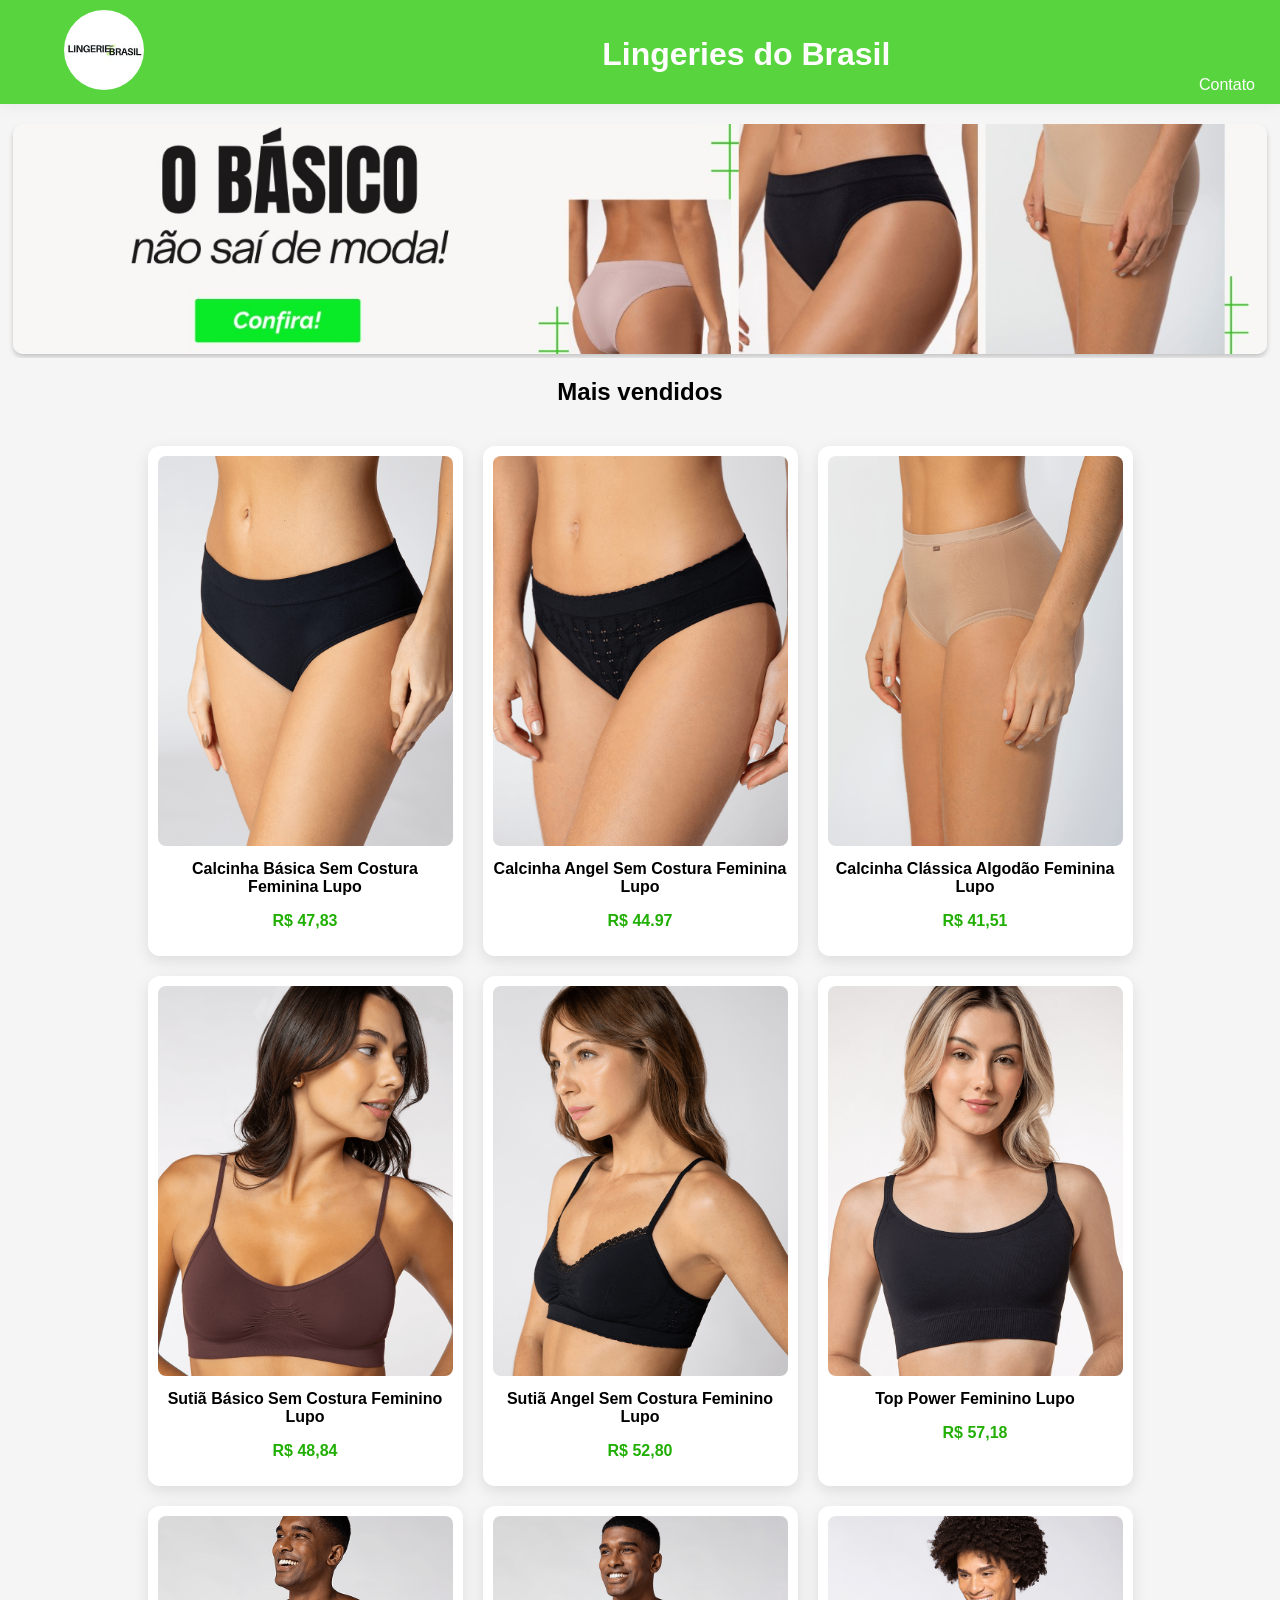
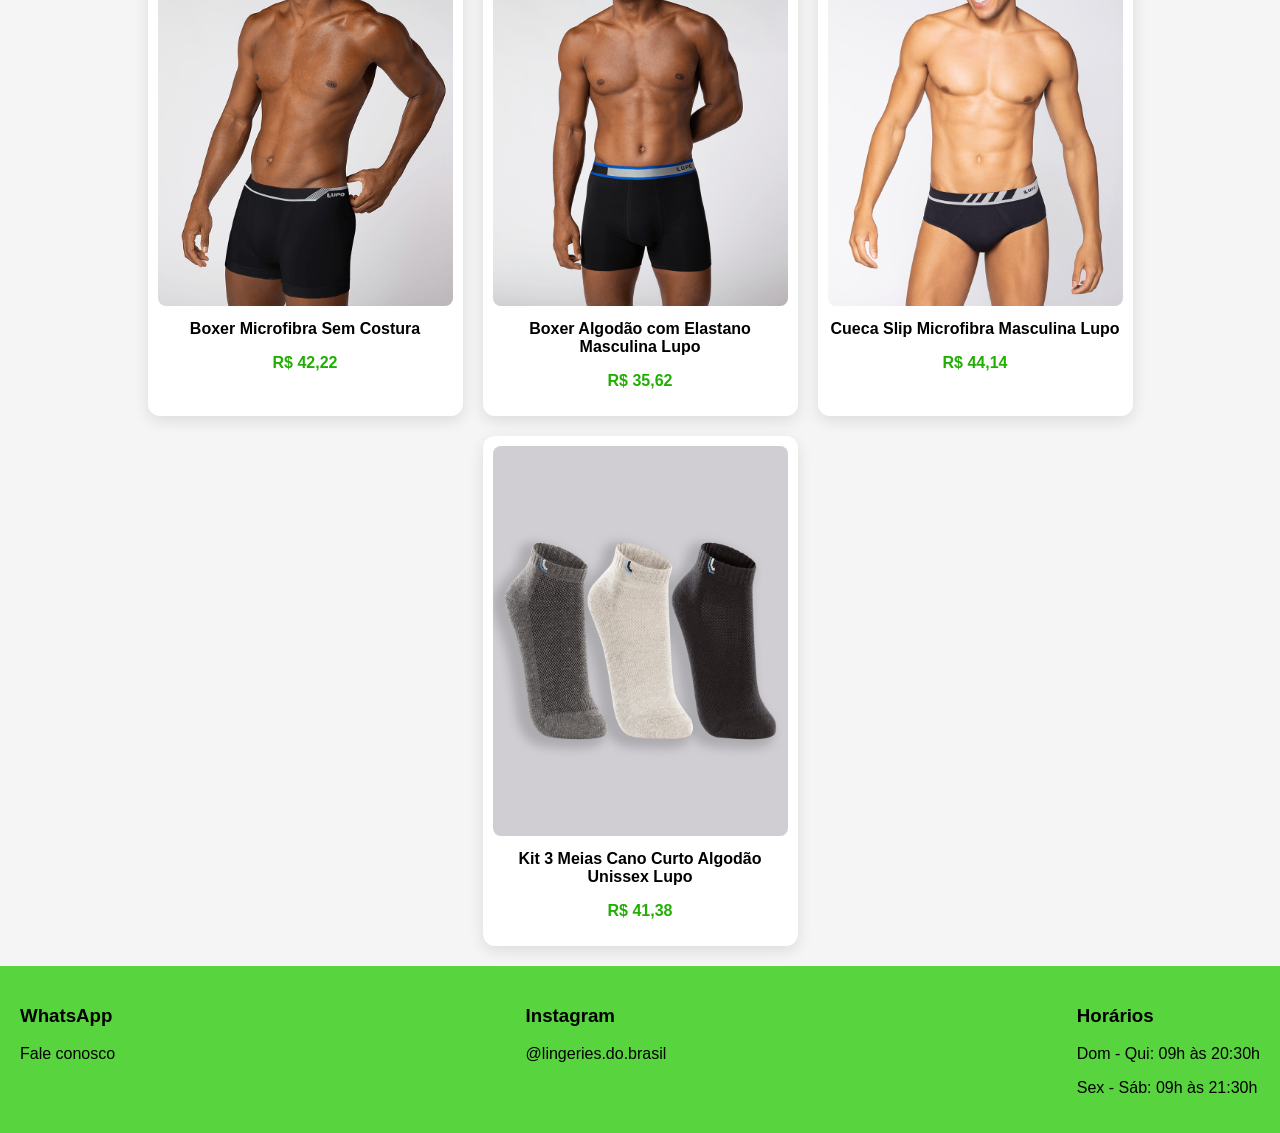
<file: index.html>
<!DOCTYPE html>
<html>
<head>
  <title>Lingeries do Brasil</title>
  <link rel="stylesheet" href="style.css">
  <meta name="viewport" content="width=device-width, initial-scale=1.0">
</head>
<body>

 

<header>
  <a href="index.html">
    <div class="logo">
      <img src="logo.jpg" alt="Logo da loja">
  </a>
    </div>

    <h1 class="nome">Lingeries do Brasil</h1>

    <nav class="menu">
      <a href="#contato">Contato</a>
      
    </nav>

</header>

<section class="banner">
  <img src="banner1.jpeg" alt="Banner da loja">
</section>

<h2 class="texto">Mais vendidos</h2>

<div id="produtos"></div>

<section class="produtos">

  <!-- Produto 1 -->
  
  <div class="produto">
    <a href="produto1.html">
    <img src="calcinha básica.png">
    <h3>Calcinha Básica Sem Costura Feminina Lupo</h3>
    <p>R$ 47,83</p> </a>
  </div>

  <div class="produto">
    <a href="produto2.html">
    <img src="calcinha angel.png">
    <h3>Calcinha Angel Sem Costura Feminina Lupo</h3>
    <p>R$ 44.97</p></a>
  </div>

  <div class="produto">
    <a href="produto3.html">
    <img src="calciinha algodção.png">
    <h3>Calcinha Clássica Algodão Feminina Lupo</h3>
    <p>R$ 41,51</p></a>
  </div>

  <div class="produto">
    <a href="produto4.html">
    <img src="top basico.png">
    <h3>Sutiã Básico Sem Costura Feminino Lupo</h3>
    <p>R$ 48,84</p></a>
  </div>

  <div class="produto">
    <a href="produto5.html">
    <img src="top angel.png">
    <h3>Sutiã Angel Sem Costura Feminino Lupo</h3>
    <p>R$ 52,80</p></a>
  </div>

  <div class="produto">
    <a href="produto6.html">
    <img src="top power.png">
    <h3>Top Power Feminino Lupo</h3>
    <p>R$ 57,18</p> </a>
  </div>

  <div class="produto">
    <a href="produto7.html">
    <img src="cueca box microf.png">
    <h3>Boxer Microfibra Sem Costura</h3>
    <p>R$ 42,22</p></a>
  </div>

  <div class="produto">
    <a href="produto8.html">
    <img src="cueca algodão.png">
    <h3>Boxer Algodão com Elastano Masculina Lupo</h3>
    <p>R$ 35,62</p></a>
  </div>

  <div class="produto">
    <a href="produto9.html">
    <img src="cueca slip.png">
    <h3>Cueca Slip Microfibra Masculina Lupo</h3>
    <p>R$ 44,14</p></a>
  </div>

  <div class="produto">
    <a href="produto10.html">
    <img src="Meia.png">
    <h3>Kit 3 Meias Cano Curto Algodão Unissex Lupo</h3>
    <p>R$ 41,38</p></a>
  </div>

</section>


<script>
async function carregarProdutos() {
  const res = await fetch('http://localhost:3000/produtos');
  const produtos = await res.json();

  document.getElementById('produtos').innerHTML = produtos.map(p => `
    <div>
      <h3>${p.nome}</h3>
      <img src="${p.imagem}" width="100" />
      <p>R$ ${p.preco}</p>
    </div>
  `).join('');
}

async function addProduto() {
  await fetch('http://localhost:3000/produtos', {
    method: 'POST',
    headers: { 'Content-Type': 'application/json' },
    body: JSON.stringify({
      nome: document.getElementById('nome').value,
      preco: document.getElementById('preco').value,
      imagem: document.getElementById('imagem').value
    })
  });

  carregarProdutos();
}

async function comprar() {
  const metodo = document.getElementById('pagamento').value;

  const res = await fetch('http://localhost:3000/pedido', {
    method: 'POST',
    headers: { 'Content-Type': 'application/json' },
    body: JSON.stringify({ total: 100, metodo_pagamento: metodo })
  });

  const data = await res.json();

  if (data.pix_qrcode) {
    document.getElementById('resultado').innerHTML = `<img src="${data.pix_qrcode}" />`;
  } else if (data.boleto_link) {
    document.getElementById('resultado').innerHTML = `<a href="${data.boleto_link}" target="_blank">Gerar Boleto</a>`;
  }
}

carregarProdutos();
</script>

</body>

<footer class="footer">

  <div class="footer-container">

    <!-- WhatsApp -->
    <div class="footer-box" id="contato">
      <h3>WhatsApp</h3>
      <a href=" https://wa.me/558197153960" target="_blank">
        Fale conosco
      </a>
    </div>

    <!-- Instagram -->
    <div class="footer-box">
      <h3>Instagram</h3>
      <a href="https://www.instagram.com/lingeries.do.brasil?utm_source=ig_web_button_share_sheet&igsh=ZDNlZDc0MzIxNw==" target="_blank">
        @lingeries.do.brasil
      </a>
    </div>

    <!-- Horário -->
    <div class="footer-box">
      <h3>Horários</h3>
      <p>Dom - Qui: 09h às 20:30h</p>
      <p>Sex - Sáb: 09h às 21:30h</p>
    </div>

  </div>

  

</footer>
</html>
</file>
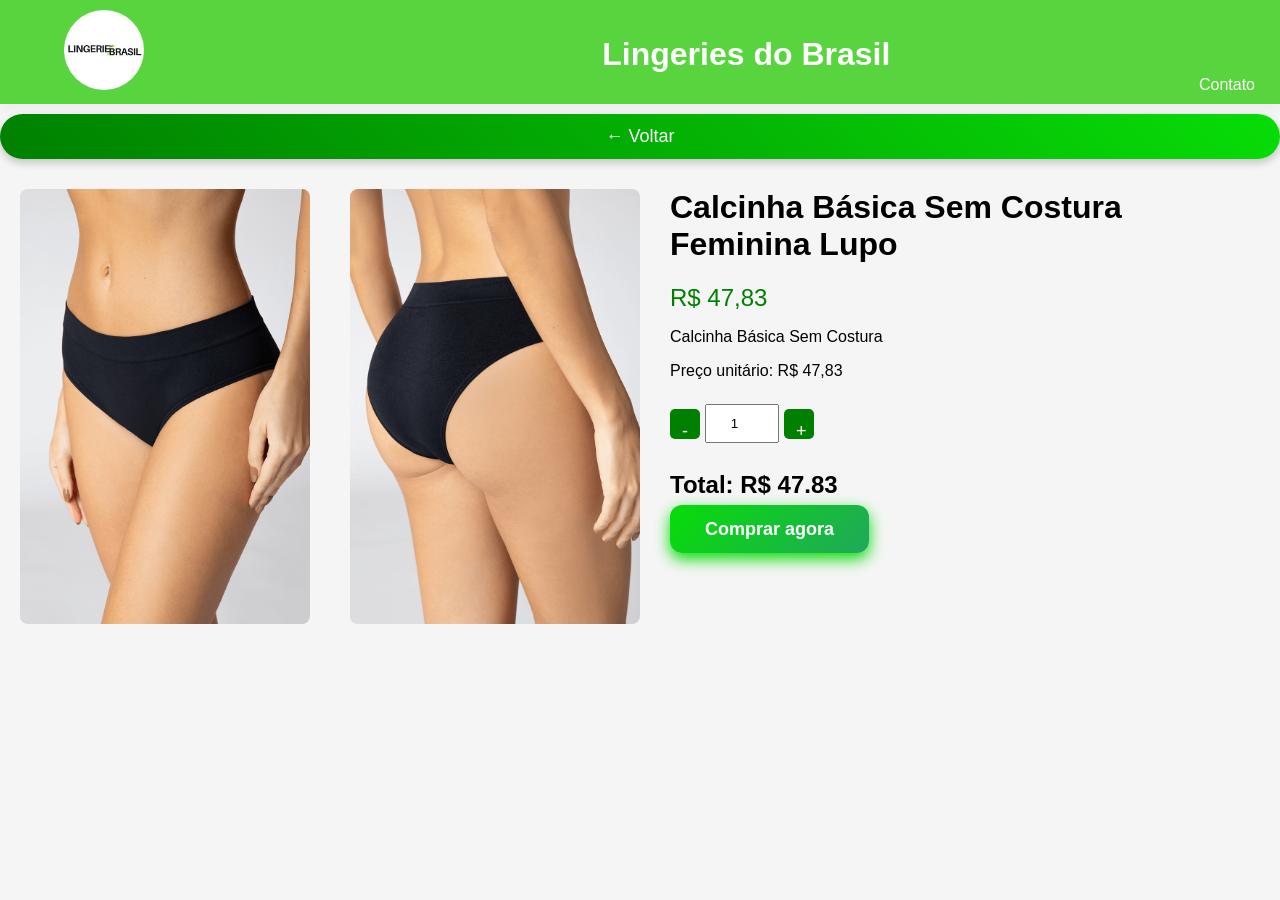
<file: produto1.html>
<!DOCTYPE html>
<html>
<head>
  <title>Lingeries do Brasil</title>
  <link rel="stylesheet" href="style.css">
  <meta name="viewport" content="width=device-width, initial-scale=1.0">
</head>
<body>

<header>
  <a href="index.html">
    <div class="logo">
      <img src="logo.jpg" alt="Logo da loja">
  </a>
    </div>

    <h1 class="nome">Lingeries do Brasil</h1>

    <nav class="menu">
      <a href="#contato">Contato</a>
    </nav>

</header>
<button onclick="history.back()" class="btn-voltar">
    ← Voltar
</button>
<body class="paginaprodutos">

<div class="container">

  <!-- IMAGENS -->
  <div class="imagens">
    <img src="calcinha básica.png" id="imgPrincipal">
    <br><br>
    <img src="calcinha básica trás.png" onclick="trocarImg(this.src)">
  </div>

  <!-- INFORMAÇÕES -->
  <div class="info">
    <h1>Calcinha Básica Sem Costura Feminina Lupo</h1>
    <p class="preco">R$ 47,83</p>

    <p>Calcinha Básica Sem Costura</p>

<p>Preço unitário: R$ <span id="preco">47,83</span></p>

<div class="quantidade">
  <button onclick="diminuir()">-</button>
  <input type="number" id="qtd" value="1" min="1" oninput="atualizarTotal()">
  <button onclick="aumentar()">+</button>
</div>

<h2>Total: R$ <span id="total">47,83</span></h2>

<a href=" https://wa.me/558197153960" target="_blank" class="botaocomprar">Comprar agora
      </a>


  </div>

</div>

<script>

// trocar imagem
function trocarImg(src) {
  document.getElementById("imgPrincipal").src = src;
}



let preco = 47.83;

function atualizarTotal() {
  let qtd = parseInt(document.getElementById("qtd").value) || 1;
  let total = preco * qtd;

  document.getElementById("total").innerText = total.toFixed(2);
}

function aumentar() {
  let qtd = document.getElementById("qtd");
  qtd.value = parseInt(qtd.value) + 1;
  atualizarTotal();
}

function diminuir() {
  let qtd = document.getElementById("qtd");
  if (qtd.value > 1) {
    qtd.value = parseInt(qtd.value) - 1;
    atualizarTotal();
  }
}

// inicializa valor correto
atualizarTotal();

</script>



</body>
</file>
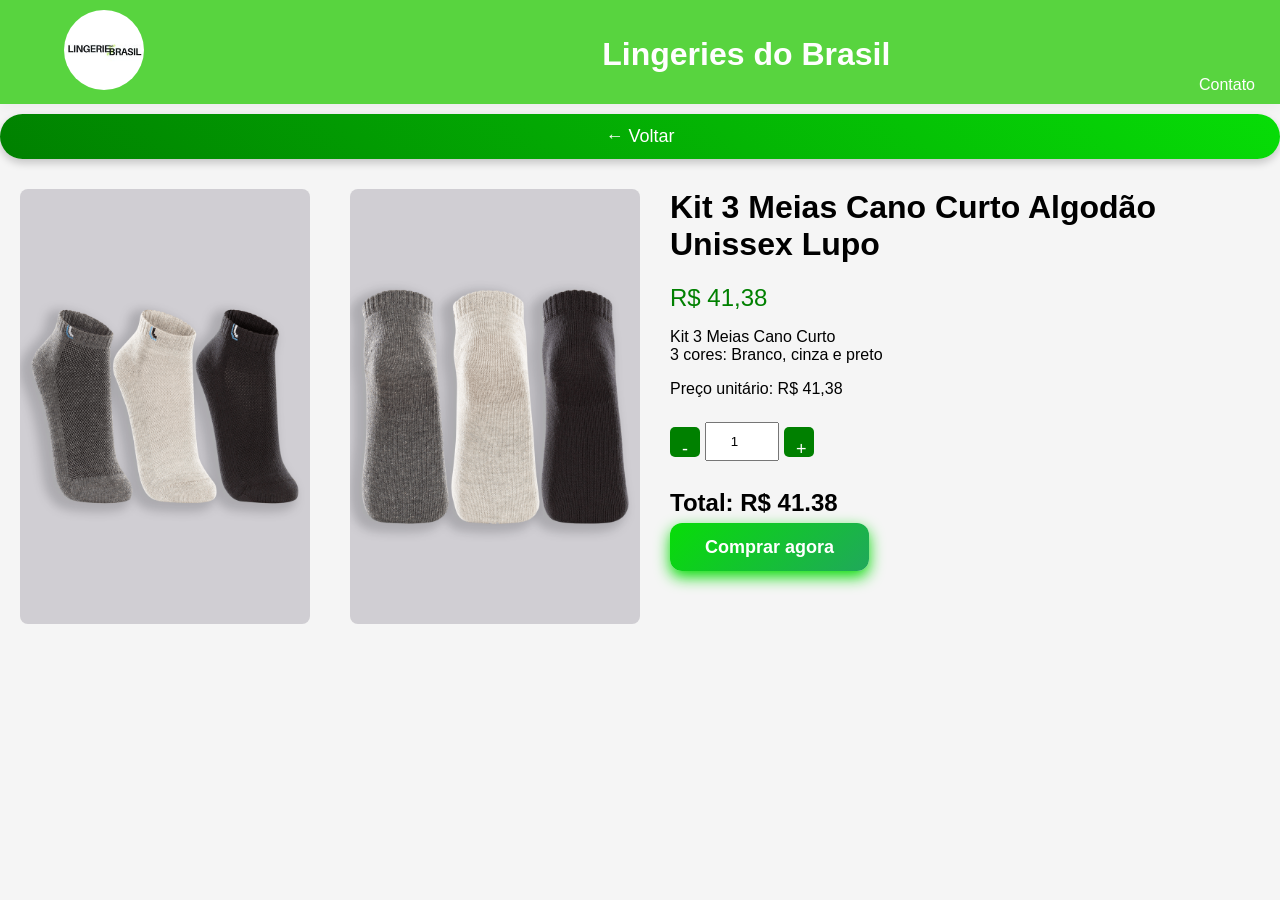
<file: produto10.html>
<!DOCTYPE html>
<html>
<head>
  <title>Lingeries do Brasil</title>
  <link rel="stylesheet" href="style.css">
  <meta name="viewport" content="width=device-width, initial-scale=1.0">
</head>
<body>

<header>
  <a href="index.html">
    <div class="logo">
      <img src="logo.jpg" alt="Logo da loja">
  </a>
    </div>

    <h1 class="nome">Lingeries do Brasil</h1>

    <nav class="menu">
      <a href="#contato">Contato</a>
    </nav>

</header>
<button onclick="history.back()" class="btn-voltar">
    ← Voltar
</button>
<body class="paginaprodutos">

<div class="container">

  <!-- IMAGENS -->
  <div class="imagens">
    <img src="Meia.png" id="imgPrincipal">
    <br><br>
    <img src="meia tras.png" onclick="trocarImg(this.src)">
  </div>

  <!-- INFORMAÇÕES -->
  <div class="info">
    <h1>Kit 3 Meias Cano Curto Algodão Unissex Lupo</h1>
    <p class="preco">R$ 41,38</p>

    <p>Kit 3 Meias Cano Curto<br>
        3 cores: Branco, cinza e preto </p>

    <p>Preço unitário: R$ <span id="preco">41,38</span></p>

<div class="quantidade">
  <button onclick="diminuir()">-</button>
  <input type="number" id="qtd" value="1" min="1" oninput="atualizarTotal()">
  <button onclick="aumentar()">+</button>
</div>

<h2>Total: R$ <span id="total">41,38</span></h2>

   <a href=" https://wa.me/558197153960" target="_blank" class="botaocomprar">Comprar agora
      </a>

  </div>

</div>

<script>
// trocar imagem
function trocarImg(src) {
  document.getElementById("imgPrincipal").src = src;
}

let preco = 41.38;

function atualizarTotal() {
  let qtd = parseInt(document.getElementById("qtd").value) || 1;
  let total = preco * qtd;

  document.getElementById("total").innerText = total.toFixed(2);
}

function aumentar() {
  let qtd = document.getElementById("qtd");
  qtd.value = parseInt(qtd.value) + 1;
  atualizarTotal();
}

function diminuir() {
  let qtd = document.getElementById("qtd");
  if (qtd.value > 1) {
    qtd.value = parseInt(qtd.value) - 1;
    atualizarTotal();
  }
}

function comprar() {
  let quantidade = parseInt(document.getElementById("qtd").value);

  let produto = {
    nome: "Kit 3 Meias Cano Curto Algodão Unissex Lupo",
    preco: preco,
    quantidade: quantidade
  };

  localStorage.setItem("produto", JSON.stringify(produto));
  window.location.href = "finalizarvenda.html";
}

// inicializa valor correto
atualizarTotal();

</script>



</body>
</file>
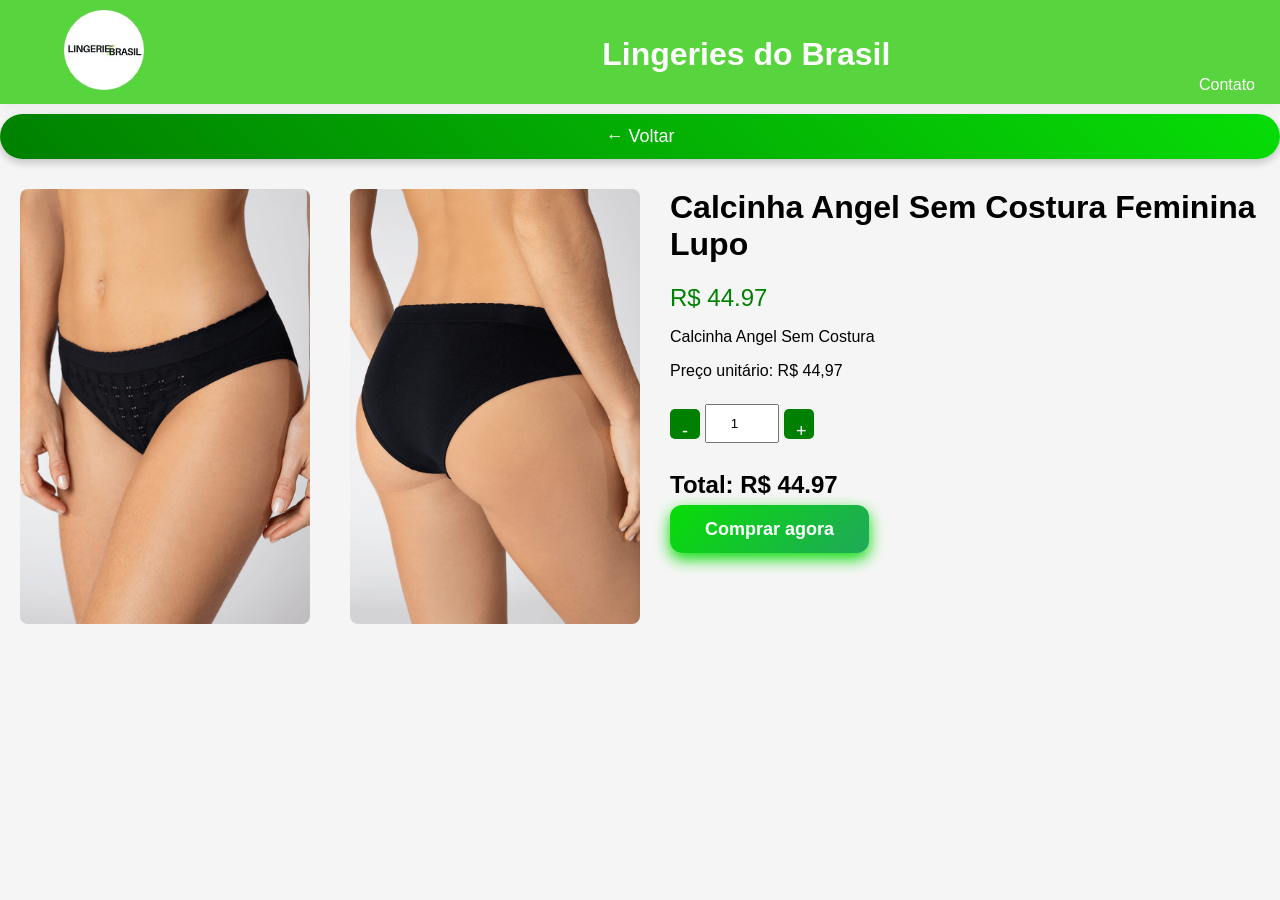
<file: produto2.html>
<!DOCTYPE html>
<html>
<head>
  <title>Lingeries do Brasil</title>
  <link rel="stylesheet" href="style.css">
  <meta name="viewport" content="width=device-width, initial-scale=1.0">
</head>
<body>

<header>
  <a href="index.html">
    <div class="logo">
      <img src="logo.jpg" alt="Logo da loja">
  </a>
    </div>

    <h1 class="nome">Lingeries do Brasil</h1>

    <nav class="menu">
      <a href="#contato">Contato</a>
    </nav>

</header>
<button onclick="history.back()" class="btn-voltar">
    ← Voltar
</button>
<body class="paginaprodutos">

<div class="container">

  <!-- IMAGENS -->
  <div class="imagens">
    <img src="calcinha angel.png" id="imgPrincipal">
    <br><br>
    <img src="calcinha angel tras.png" onclick="trocarImg(this.src)">
  </div>

  <!-- INFORMAÇÕES -->
  <div class="info">
    <h1>Calcinha Angel Sem Costura Feminina Lupo</h1>
    <p class="preco">R$ 44.97</p>

    <p>Calcinha Angel Sem Costura</p>

  <p>Preço unitário: R$ <span id="preco">44,97</span></p>

<div class="quantidade">
  <button onclick="diminuir()">-</button>
  <input type="number" id="qtd" value="1" min="1" oninput="atualizarTotal()">
  <button onclick="aumentar()">+</button>
</div>

<h2>Total: R$ <span id="total">44,97</span></h2>

    <a href=" https://wa.me/558197153960" target="_blank" class="botaocomprar">Comprar agora
      </a>
    

  </div>

</div>

<script>
// trocar imagem
function trocarImg(src) {
  document.getElementById("imgPrincipal").src = src;
}



let preco = 44.97;

function atualizarTotal() {
  let qtd = parseInt(document.getElementById("qtd").value) || 1;
  let total = preco * qtd;

  document.getElementById("total").innerText = total.toFixed(2);
}

function aumentar() {
  let qtd = document.getElementById("qtd");
  qtd.value = parseInt(qtd.value) + 1;
  atualizarTotal();
}

function diminuir() {
  let qtd = document.getElementById("qtd");
  if (qtd.value > 1) {
    qtd.value = parseInt(qtd.value) - 1;
    atualizarTotal();
  }
}


// inicializa valor correto
atualizarTotal();

</script>
</body>
</file>
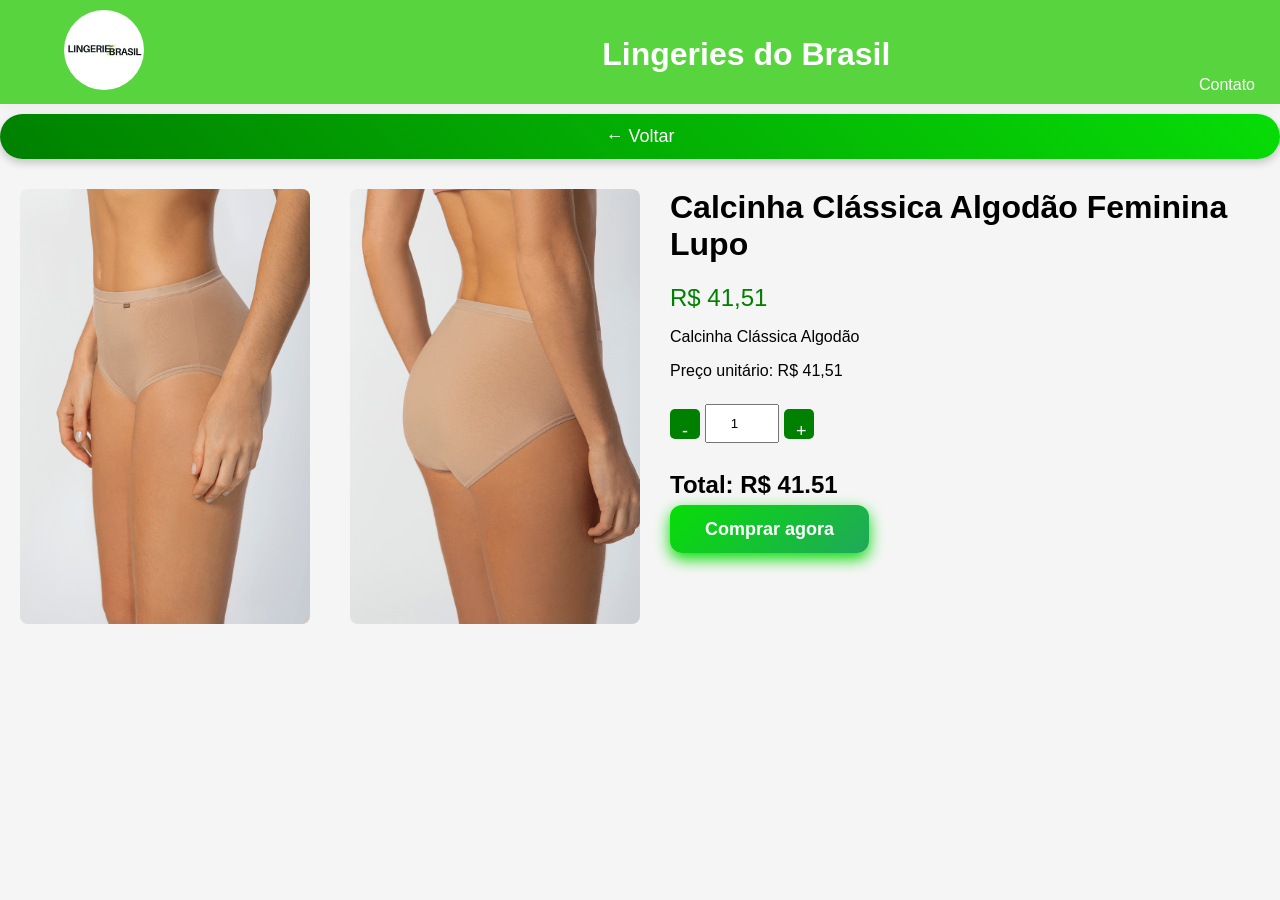
<file: produto3.html>
<!DOCTYPE html>
<html>
<head>
  <title>Lingeries do Brasil</title>
  <link rel="stylesheet" href="style.css">
  <meta name="viewport" content="width=device-width, initial-scale=1.0">
</head>
<body>

<header>
  <a href="index.html">
    <div class="logo">
      <img src="logo.jpg" alt="Logo da loja">
  </a>
    </div>

    <h1 class="nome">Lingeries do Brasil</h1>

    <nav class="menu">
      <a href="#contato">Contato</a>
    </nav>

</header>
<button onclick="history.back()" class="btn-voltar">
    ← Voltar
</button>
<body class="paginaprodutos">

<div class="container">

  <!-- IMAGENS -->
  <div class="imagens">
    <img src="calciinha algodção.png" id="imgPrincipal">
    <br><br>
    <img src="calcinha tras algodão.png" onclick="trocarImg(this.src)">
  </div>

  <!-- INFORMAÇÕES -->
  <div class="info">
    <h1>Calcinha Clássica Algodão Feminina Lupo</h1>
    <p class="preco">R$ 41,51</p>

    <p>Calcinha Clássica Algodão </p>


<p>Preço unitário: R$ <span id="preco">41,51</span></p>

<div class="quantidade">
  <button onclick="diminuir()">-</button>
  <input type="number" id="qtd" value="1" min="1" oninput="atualizarTotal()">
  <button onclick="aumentar()">+</button>
</div>

<h2>Total: R$ <span id="total">41,51</span></h2>

   <a href=" https://wa.me/558197153960" target="_blank" class="botaocomprar">Comprar agora
      </a>

  

  </div>

</div>

<script>
// trocar imagem
function trocarImg(src) {
  document.getElementById("imgPrincipal").src = src;
}





let preco = 41.51;

function atualizarTotal() {
  let qtd = parseInt(document.getElementById("qtd").value) || 1;
  let total = preco * qtd;

  document.getElementById("total").innerText = total.toFixed(2);
}

function aumentar() {
  let qtd = document.getElementById("qtd");
  qtd.value = parseInt(qtd.value) + 1;
  atualizarTotal();
}

function diminuir() {
  let qtd = document.getElementById("qtd");
  if (qtd.value > 1) {
    qtd.value = parseInt(qtd.value) - 1;
    atualizarTotal();
  }
}

// inicializa valor correto
atualizarTotal();


</script>

</script>



</body>
</file>
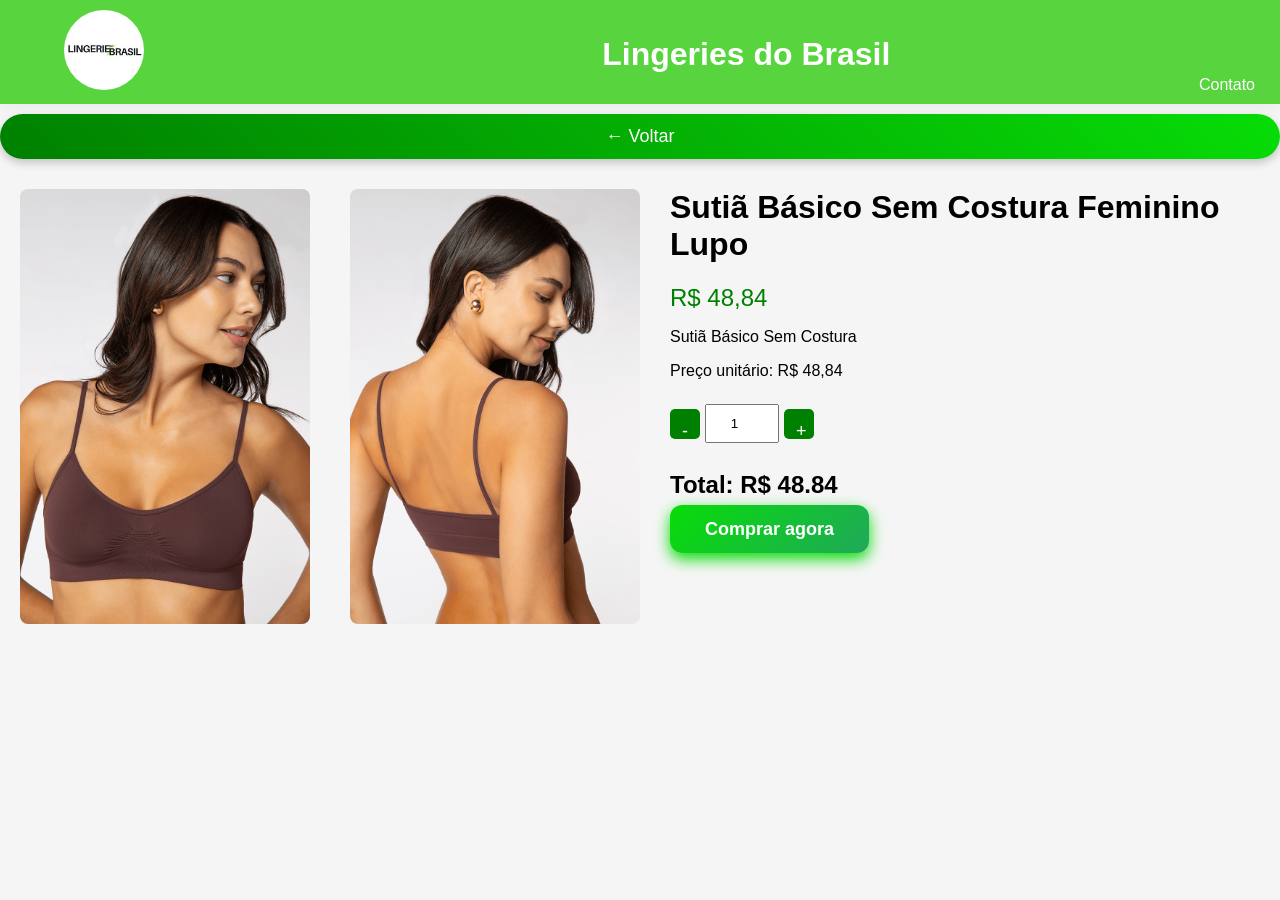
<file: produto4.html>
<!DOCTYPE html>
<html>
<head>
  <title>Lingeries do Brasil</title>
  <link rel="stylesheet" href="style.css">
  <meta name="viewport" content="width=device-width, initial-scale=1.0">
</head>
<body>

<header>
  <a href="index.html">
    <div class="logo">
      <img src="logo.jpg" alt="Logo da loja">
  </a>
    </div>

    <h1 class="nome">Lingeries do Brasil</h1>

    <nav class="menu">
      <a href="#contato">Contato</a>
    </nav>

</header>
<button onclick="history.back()" class="btn-voltar">
    ← Voltar
</button>
<body class="paginaprodutos">

<div class="container">

  <!-- IMAGENS -->
  <div class="imagens">
    <img src="top basico.png" id="imgPrincipal">
    <br><br>
    <img src="top basico tras.png" onclick="trocarImg(this.src)">
  </div>

  <!-- INFORMAÇÕES -->
  <div class="info">
    <h1>Sutiã Básico Sem Costura Feminino Lupo</h1>
    <p class="preco">R$ 48,84</p>

    <p>Sutiã Básico Sem Costura </p>

    <p>Preço unitário: R$ <span id="preco">48,84</span></p>

<div class="quantidade">
  <button onclick="diminuir()">-</button>
  <input type="number" id="qtd" value="1" min="1" oninput="atualizarTotal()">
  <button onclick="aumentar()">+</button>
</div>

<h2>Total: R$ <span id="total">48,84</span></h2>

   <a href=" https://wa.me/558197153960" target="_blank" class="botaocomprar">Comprar agora
      </a>
   
  </div>

</div>

<script>
// trocar imagem
function trocarImg(src) {
  document.getElementById("imgPrincipal").src = src;
}

let preco = 48.84;

function atualizarTotal() {
  let qtd = parseInt(document.getElementById("qtd").value) || 1;
  let total = preco * qtd;

  document.getElementById("total").innerText = total.toFixed(2);
}

function aumentar() {
  let qtd = document.getElementById("qtd");
  qtd.value = parseInt(qtd.value) + 1;
  atualizarTotal();
}

function diminuir() {
  let qtd = document.getElementById("qtd");
  if (qtd.value > 1) {
    qtd.value = parseInt(qtd.value) - 1;
    atualizarTotal();
  }
}

// inicializa valor correto
atualizarTotal();

</script>



</body>
</file>
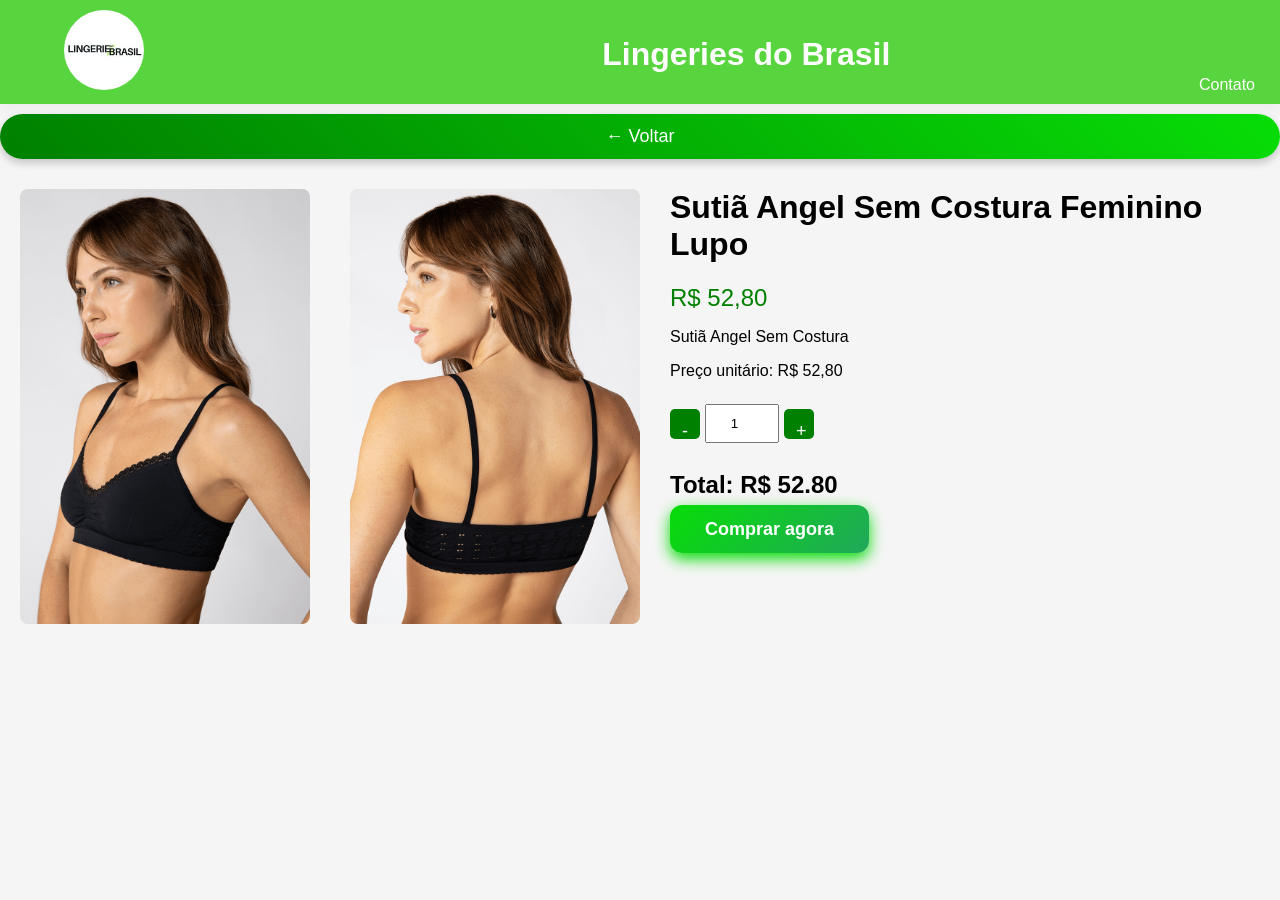
<file: produto5.html>
<!DOCTYPE html>
<html>
<head>
  <title>Lingeries do Brasil</title>
  <link rel="stylesheet" href="style.css">
  <meta name="viewport" content="width=device-width, initial-scale=1.0">
</head>
<body>

<header>
  <a href="index.html">
    <div class="logo">
      <img src="logo.jpg" alt="Logo da loja">
  </a>
    </div>

    <h1 class="nome">Lingeries do Brasil</h1>

    <nav class="menu">
      <a href="#contato">Contato</a>
    </nav>

</header>
<button onclick="history.back()" class="btn-voltar">
    ← Voltar
</button>
<body class="paginaprodutos">

<div class="container">

  <!-- IMAGENS -->
  <div class="imagens">
    <img src="top angel.png" id="imgPrincipal">
    <br><br>
    <img src="top angel tras.png" onclick="trocarImg(this.src)">
  </div>

  <!-- INFORMAÇÕES -->
  <div class="info">
    <h1>Sutiã Angel Sem Costura Feminino Lupo</h1>
    <p class="preco">R$ 52,80</p>

    <p>Sutiã Angel Sem Costura </p>



   <p>Preço unitário: R$ <span id="preco">52,80</span></p>

<div class="quantidade">
  <button onclick="diminuir()">-</button>
  <input type="number" id="qtd" value="1" min="1" oninput="atualizarTotal()">
  <button onclick="aumentar()">+</button>
</div>

<h2>Total: R$ <span id="total">52,80</span></h2>

   <a href=" https://wa.me/558197153960" target="_blank" class="botaocomprar">Comprar agora
      </a>

  </div>

</div>

<script>
// trocar imagem
function trocarImg(src) {
  document.getElementById("imgPrincipal").src = src;
}


let preco = 52.80;

function atualizarTotal() {
  let qtd = parseInt(document.getElementById("qtd").value) || 1;
  let total = preco * qtd;

  document.getElementById("total").innerText = total.toFixed(2);
}

function aumentar() {
  let qtd = document.getElementById("qtd");
  qtd.value = parseInt(qtd.value) + 1;
  atualizarTotal();
}

function diminuir() {
  let qtd = document.getElementById("qtd");
  if (qtd.value > 1) {
    qtd.value = parseInt(qtd.value) - 1;
    atualizarTotal();
  }
}


// inicializa valor correto
atualizarTotal();


</script>



</body>
</file>
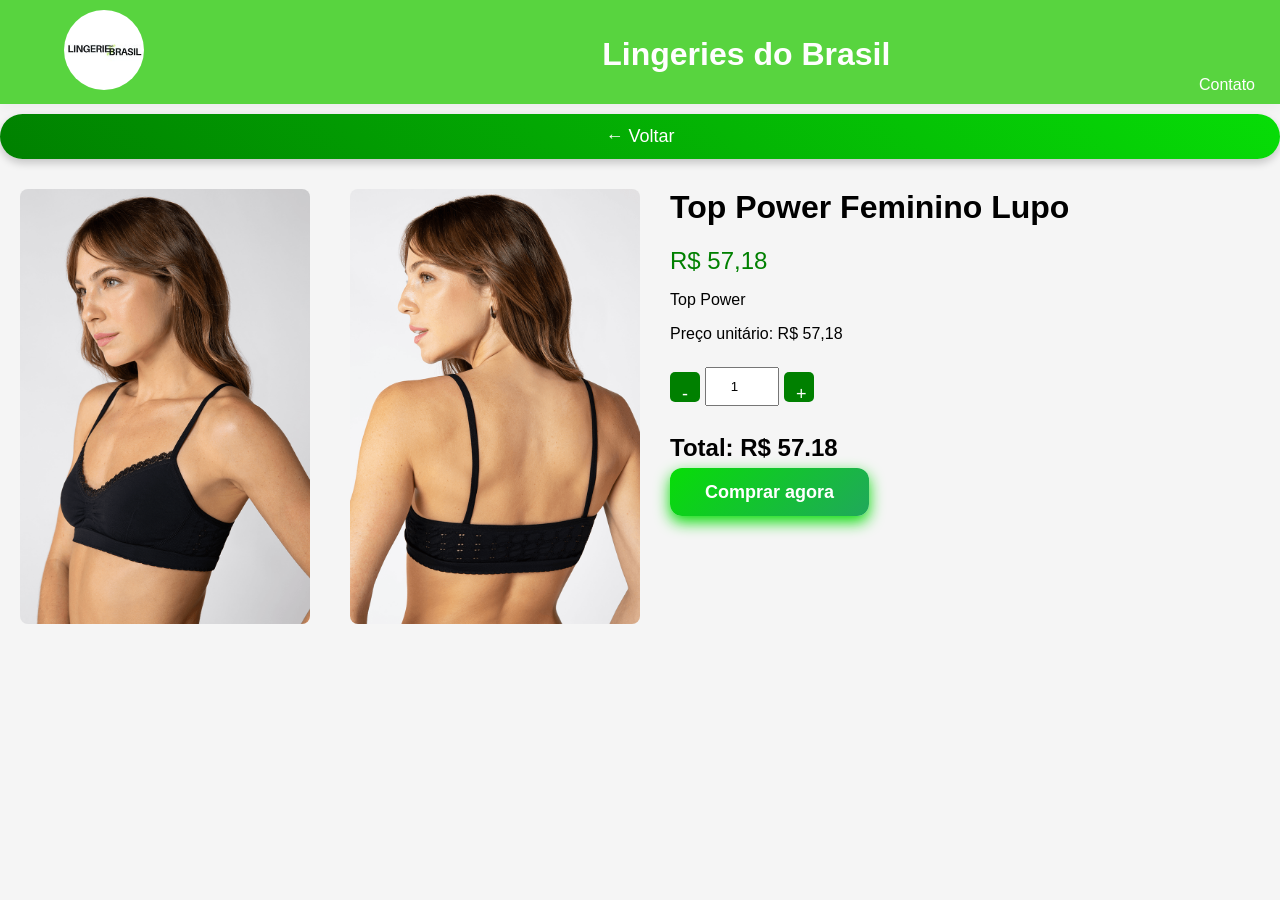
<file: produto6.html>
<!DOCTYPE html>
<html>
<head>
  <title>Lingeries do Brasil</title>
  <link rel="stylesheet" href="style.css">
  <meta name="viewport" content="width=device-width, initial-scale=1.0">
</head>
<body>

<header>
  <a href="index.html">
    <div class="logo">
      <img src="logo.jpg" alt="Logo da loja">
  </a>
    </div>

    <h1 class="nome">Lingeries do Brasil</h1>

    <nav class="menu">
      <a href="#contato">Contato</a>
    </nav>

</header>
<button onclick="history.back()" class="btn-voltar">
    ← Voltar
</button>
<body class="paginaprodutos">

<div class="container">

  <!-- IMAGENS -->
  <div class="imagens">
    <img src="top angel.png" id="imgPrincipal">
    <br><br>
    <img src="top angel tras.png" onclick="trocarImg(this.src)">
  </div>

  <!-- INFORMAÇÕES -->
  <div class="info">
    <h1>Top Power Feminino Lupo</h1>
    <p class="preco">R$ 57,18</p>

    <p>Top Power </p>

    <p>Preço unitário: R$ <span id="preco">57,18</span></p>

<div class="quantidade">
  <button onclick="diminuir()">-</button>
  <input type="number" id="qtd" value="1" min="1" oninput="atualizarTotal()">
  <button onclick="aumentar()">+</button>
</div>

<h2>Total: R$ <span id="total">57,18</span></h2>

    <a href=" https://wa.me/558197153960" target="_blank" class="botaocomprar">Comprar agora
      </a>

  </div>

</div>

<script>
// trocar imagem
function trocarImg(src) {
  document.getElementById("imgPrincipal").src = src;
}

let preco = 57.18;

function atualizarTotal() {
  let qtd = parseInt(document.getElementById("qtd").value) || 1;
  let total = preco * qtd;

  document.getElementById("total").innerText = total.toFixed(2);
}

function aumentar() {
  let qtd = document.getElementById("qtd");
  qtd.value = parseInt(qtd.value) + 1;
  atualizarTotal();
}

function diminuir() {
  let qtd = document.getElementById("qtd");
  if (qtd.value > 1) {
    qtd.value = parseInt(qtd.value) - 1;
    atualizarTotal();
  }
}

// inicializa valor correto
atualizarTotal();

</script>

</script>



</body>
</file>
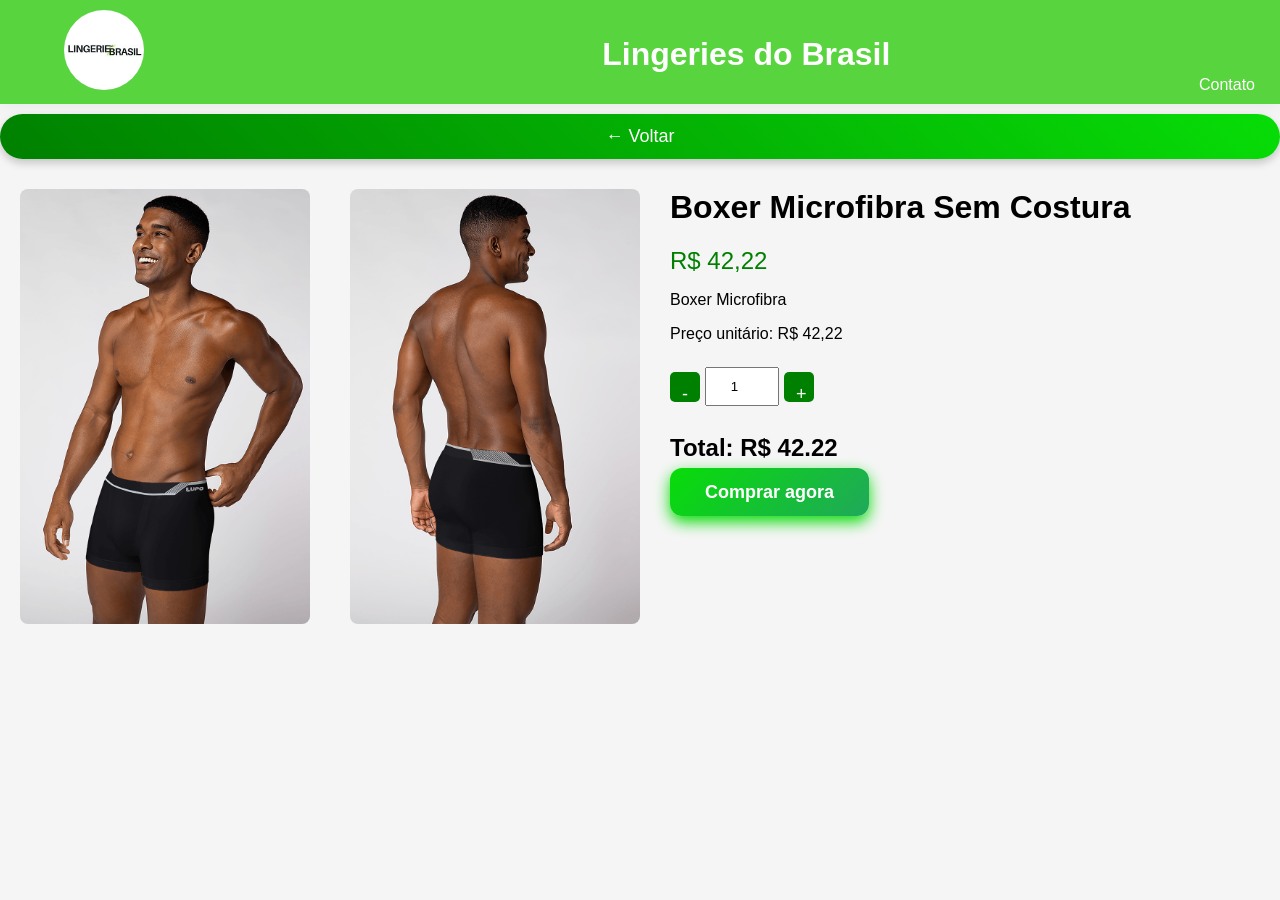
<file: produto7.html>
<!DOCTYPE html>
<html>
<head>
  <title>Lingeries do Brasil</title>
  <link rel="stylesheet" href="style.css">
  <meta name="viewport" content="width=device-width, initial-scale=1.0">
</head>
<body>

<header>
  <a href="index.html">
    <div class="logo">
      <img src="logo.jpg" alt="Logo da loja">
  </a>
    </div>

    <h1 class="nome">Lingeries do Brasil</h1>

    <nav class="menu">
      <a href="#contato">Contato</a>
    </nav>

</header>
<button onclick="history.back()" class="btn-voltar">
    ← Voltar
</button>
<body class="paginaprodutos">

<div class="container">

  <!-- IMAGENS -->
  <div class="imagens">
    <img src="cueca box microf.png" id="imgPrincipal">
    <br><br>
    <img src="cueca box microf tras.png" onclick="trocarImg(this.src)">
  </div>

  <!-- INFORMAÇÕES -->
  <div class="info">
    <h1>Boxer Microfibra Sem Costura</h1>
    <p class="preco">R$ 42,22</p>

    <p>Boxer Microfibra </p>

    <p>Preço unitário: R$ <span id="preco">42,22</span></p>

<div class="quantidade">
  <button onclick="diminuir()">-</button>
  <input type="number" id="qtd" value="1" min="1" oninput="atualizarTotal()">
  <button onclick="aumentar()">+</button>
</div>

<h2>Total: R$ <span id="total">42,22</span></h2>

    <a href=" https://wa.me/558197153960" target="_blank" class="botaocomprar">Comprar agora
      </a>

  </div>

</div>

<script>
// trocar imagem
function trocarImg(src) {
  document.getElementById("imgPrincipal").src = src;
}


let preco = 42.22;

function atualizarTotal() {
  let qtd = parseInt(document.getElementById("qtd").value) || 1;
  let total = preco * qtd;

  document.getElementById("total").innerText = total.toFixed(2);
}

function aumentar() {
  let qtd = document.getElementById("qtd");
  qtd.value = parseInt(qtd.value) + 1;
  atualizarTotal();
}

function diminuir() {
  let qtd = document.getElementById("qtd");
  if (qtd.value > 1) {
    qtd.value = parseInt(qtd.value) - 1;
    atualizarTotal();
  }
}

// inicializa valor correto
atualizarTotal();

</script>



</body>
</file>
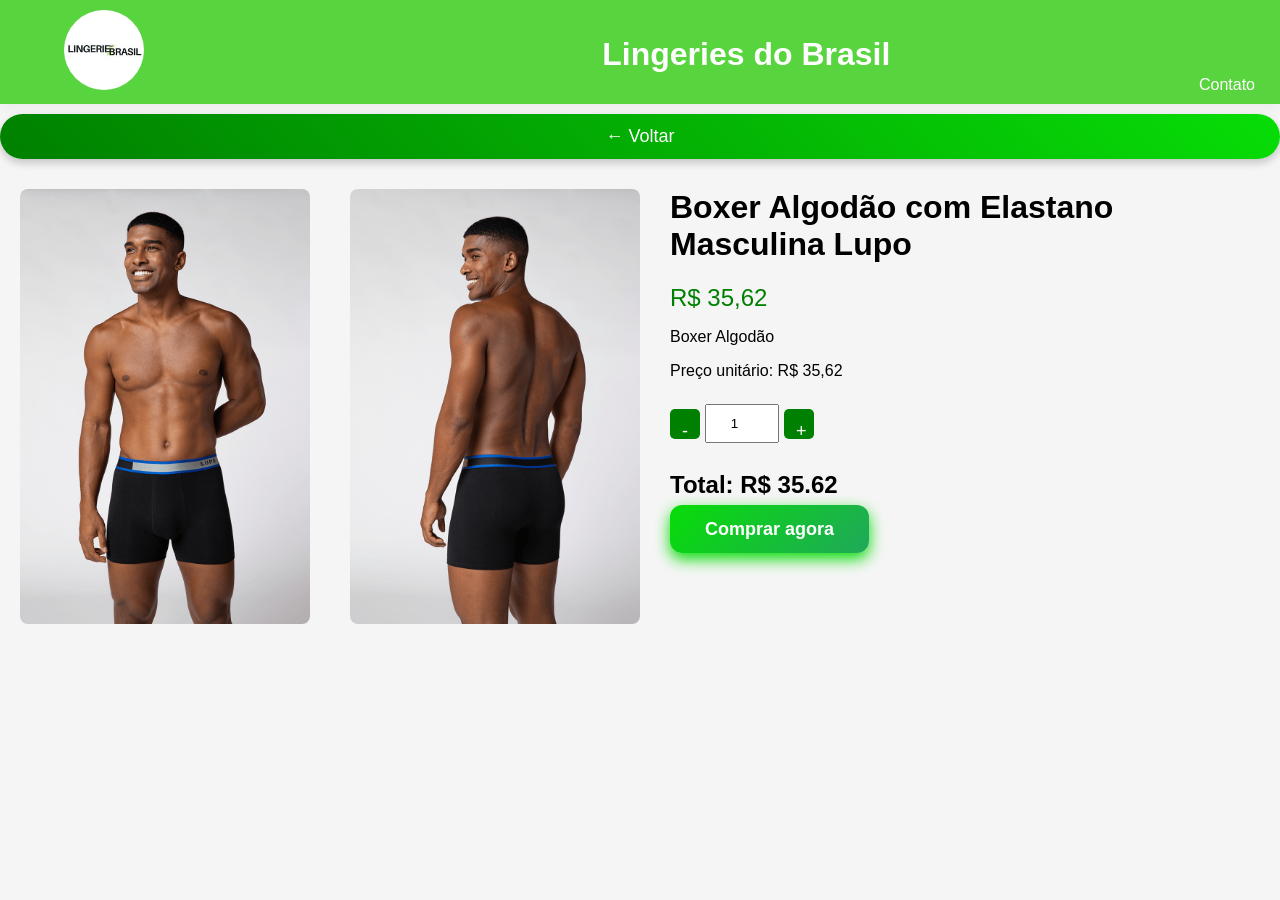
<file: produto8.html>
<!DOCTYPE html>
<html>
<head>
  <title>Lingeries do Brasil</title>
  <link rel="stylesheet" href="style.css">
  <meta name="viewport" content="width=device-width, initial-scale=1.0">
</head>
<body>

<header>
  <a href="index.html">
    <div class="logo">
      <img src="logo.jpg" alt="Logo da loja">
  </a>
    </div>

    <h1 class="nome">Lingeries do Brasil</h1>

    <nav class="menu">
      <a href="#contato">Contato</a>
    </nav>

</header>
<button onclick="history.back()" class="btn-voltar">
    ← Voltar
</button>
<body class="paginaprodutos">

<div class="container">

  <!-- IMAGENS -->
  <div class="imagens">
    <img src="cueca algodão.png" id="imgPrincipal">
    <br><br>
    <img src="cueca algodão tras.png" onclick="trocarImg(this.src)">
  </div>

  <!-- INFORMAÇÕES -->
  <div class="info">
    <h1>Boxer Algodão com Elastano Masculina Lupo</h1>
    <p class="preco">R$ 35,62</p>

    <p>Boxer Algodão </p>

    <p>Preço unitário: R$ <span id="preco">35,62</span></p>

<div class="quantidade">
  <button onclick="diminuir()">-</button>
  <input type="number" id="qtd" value="1" min="1" oninput="atualizarTotal()">
  <button onclick="aumentar()">+</button>
</div>

<h2>Total: R$ <span id="total">35,62</span></h2>

    <a href=" https://wa.me/558197153960" target="_blank" class="botaocomprar">Comprar agora
      </a>

  </div>

</div>

<script>
// trocar imagem
function trocarImg(src) {
  document.getElementById("imgPrincipal").src = src;
}
let preco = 35.62;

function atualizarTotal() {
  let qtd = parseInt(document.getElementById("qtd").value) || 1;
  let total = preco * qtd;

  document.getElementById("total").innerText = total.toFixed(2);
}

function aumentar() {
  let qtd = document.getElementById("qtd");
  qtd.value = parseInt(qtd.value) + 1;
  atualizarTotal();
}

function diminuir() {
  let qtd = document.getElementById("qtd");
  if (qtd.value > 1) {
    qtd.value = parseInt(qtd.value) - 1;
    atualizarTotal();
  }
}

// inicializa valor correto
atualizarTotal();





</script>



</body>
</file>
<file: style.css>
body {
  margin: 0;
  font-family: Arial;
}

/* Tablet */
@media (max-width: 1024px) {
  .produto {
    width: 45%;
  }
}

/* Celular */
@media (max-width: 600px) {
  .produto {
    width: 100%;
  }
}

header {
  background: rgba(42, 204, 10, 0.767);
  padding: 10px 25px;
  display: flex;
  justify-content: space-between;
  align-items: flex-end;
  box-shadow: 0 2px 15px rgba(0,0,0,0.05);
}

.logo img {
  height: 80px;
  transition: 0.3s;
  object-fit: contain;
   border-radius: 50%;
    margin-left: -250px;
}

.logo img:hover {
  transform: scale(1.05);
}
.menu {
    display: flex;
  
    
}
.menu a {
  position: relative;
  margin-left: 20px;
  text-decoration: none;
  color: #fffefe;
  font-weight: 500;
  transition: 0.3s;
}

/* Efeito ao passar o mouse */
.menu a:hover {
  color: #00720f;
}

.banner {
  width: 100%;
  overflow: hidden;
  margin: 20px auto;
  text-align: center;
}

.banner img {
  width: 98%;
  height: 230px;
  object-fit: cover;
  border-radius: 10px; /* bordas arredondadas */
  box-shadow: 0 3px 5px rgba(0, 0, 0, 0.2);
}

a{
  text-decoration: none;
  color: #000000;
}

.texto {
  text-align: center;
  font-family:'Trebuchet MS', 'Lucida Sans Unicode', 'Lucida Grande', 'Lucida Sans', Arial, sans-serif;
}
.nome{
   text-align: center;
   color: #fffefe;
}
.produtos {
  display: flex;
  flex-wrap: wrap;
  gap: 20px;
  padding: 20px;
  justify-content: center;
}

.produto {
  width: calc(25% - 15px); 
  background: white;
  border-radius: 12px;
  padding: 10px;
  text-align: center;
  box-shadow: 0 5px 15px rgba(0,0,0,0.1);
  transition: 0.3s;
}

.produto:hover {
  transform: translateY(-5px);
}

/* Imagem */
.produto img {
  width: 100%;
  height: 390px;
  object-fit: cover;
  border-radius: 8px;
}

/* Nome */
.produto h3 {
  margin: 10px 0 5px;
  font-size: 16px;
  text-decoration: none;
}

/* Preço */
.produto p {
  color: rgb(33, 175, 4);
  font-weight: bold;
  text-decoration: none;
}

.footer-container {
  display: flex;
  justify-content: space-between; /* distribui */
  align-items: flex-start;
  padding: 20px;
  background-color: rgba(42, 204, 10, 0.767);
}


/*página produtos*/

.paginaprodutos {
  font-family: Arial;
  margin: 0;
  background: #f5f5f5;
}

.container {
  display: flex;
  padding: 30px;
  gap: 30px;
}

.imagens {
  width: 50%;
  display: flex;
  gap: 20px;
}

.imagens img {
   width: 290px;
  border-radius: 8px;
}

.info {
  width: 50%;
}

.preco {
  font-size: 24px;
  color: green;
  margin: 10px 0;
}

button {
  padding: 12px;
  margin: 10px 0;
  width: 100%;
  border: none;
  cursor: pointer;
  border-radius: 5px;
  font-size: 16px;
}

.comprar {
  background: green;
  color: white;
}

.carrinho {
  background: green;
  color: white;
}

.cep-box {
  margin-top: 20px;
}

input {
  padding: 10px;
  width: 60%;
}

.resultado {
  margin-top: 10px;
}

/*botão de voltar*/
.btn-voltar {
    background: linear-gradient(45deg, green,  rgb(7, 221, 7));
    color: white;
    border: none;
    padding: 12px 25px;
    font-size: 18px;
    border-radius: 30px;
    cursor: pointer;
    box-shadow: 0 4px 8px rgba(0,0,0,0.2);
}

.btn-voltar:hover {
    transform: scale(1.05);
}


/*finalizar venda*/

body {
  font-family: Arial;
  background: #f5f5f5;
  margin: 0;
}

.container {
  display: flex;
  gap: 30px;
  padding: 30px;
}

.formulario, .resumo {
  background: white;
  padding: 20px;
  border-radius: 10px;
  width: 50%;
}

h1 {
  margin-top: 0;
  font-family: Arial;
}

input, select {
  width: 100%;
  padding: 10px;
  margin: 8px 0;
}

button {
  padding: 12px;
  width: 100%;
  background: green;
  color: white;
  border: none;
  border-radius: 5px;
  font-size: 16px;
  cursor: pointer;
}

.pagamento label {
  display: block;
  margin: 5px 0;
}

.resumo p {
  margin: 3px 0;
 flex-direction: column;
}

.total {
  font-size: 20px;
  color: green;

}

.quantidade {
  display: flex;
  align-items: center;
  gap: 10px;
}

.quantidade button {
  width: 30px;
  height: 30px;
  font-size: 18px;
  cursor: pointer;
}

.quantidade input {
  width: 50px;
  text-align: center;
}

body {
  font-family: Arial;
  background: #f5f5f5;
  margin: 0;
}

.container {
  padding: 20px;
}

.item {
  display: flex;
  
  align-items: center;
  background: white;
  padding: 15px;
  margin-bottom: 10px;
  border-radius: 10px;
}


.info img {
  width: 80px;
  border-radius: 8px;
}

.quantidade {
  display: flex;
  align-items: center;
  gap: 5px;
}

.quantidade button {
  width: 30px;
  height: 30px;
  cursor: pointer;
}

.total {
  font-size: 22px;
  margin-top: 20px;
  color: green;
}

button.finalizar {
  margin-top: 20px;
  padding: 12px;
  width: 35%;
  background: green;
  color: white;
  border: none;
  border-radius: 5px;
  font-size: 16px;
}


#areaPix {
    margin-top: 20px;
}

#qrcode {
    width: 200px;
    margin-top: 10px;
}

.botaocomprar{
 background: linear-gradient(135deg,rgb(7, 221, 7), #20a85b);
    color: white;
    border: none;
    padding: 14px 35px;
    font-size: 18px;
    font-weight: bold;
    border-radius: 12px;
    cursor: pointer;
    transition: all 0.3s ease;
    box-shadow: 0 6px 15px rgb(7, 221, 7);
}

.botaocomprar:hover {
    background: linear-gradient(135deg, #20a85b, #168f4b);
    transform: translateY(-3px);
    box-shadow: 0 10px 20px rgba(40, 199, 111, 0.45);
}

.botaocomprar:active {
    transform: scale(0.96);
}
</file>
